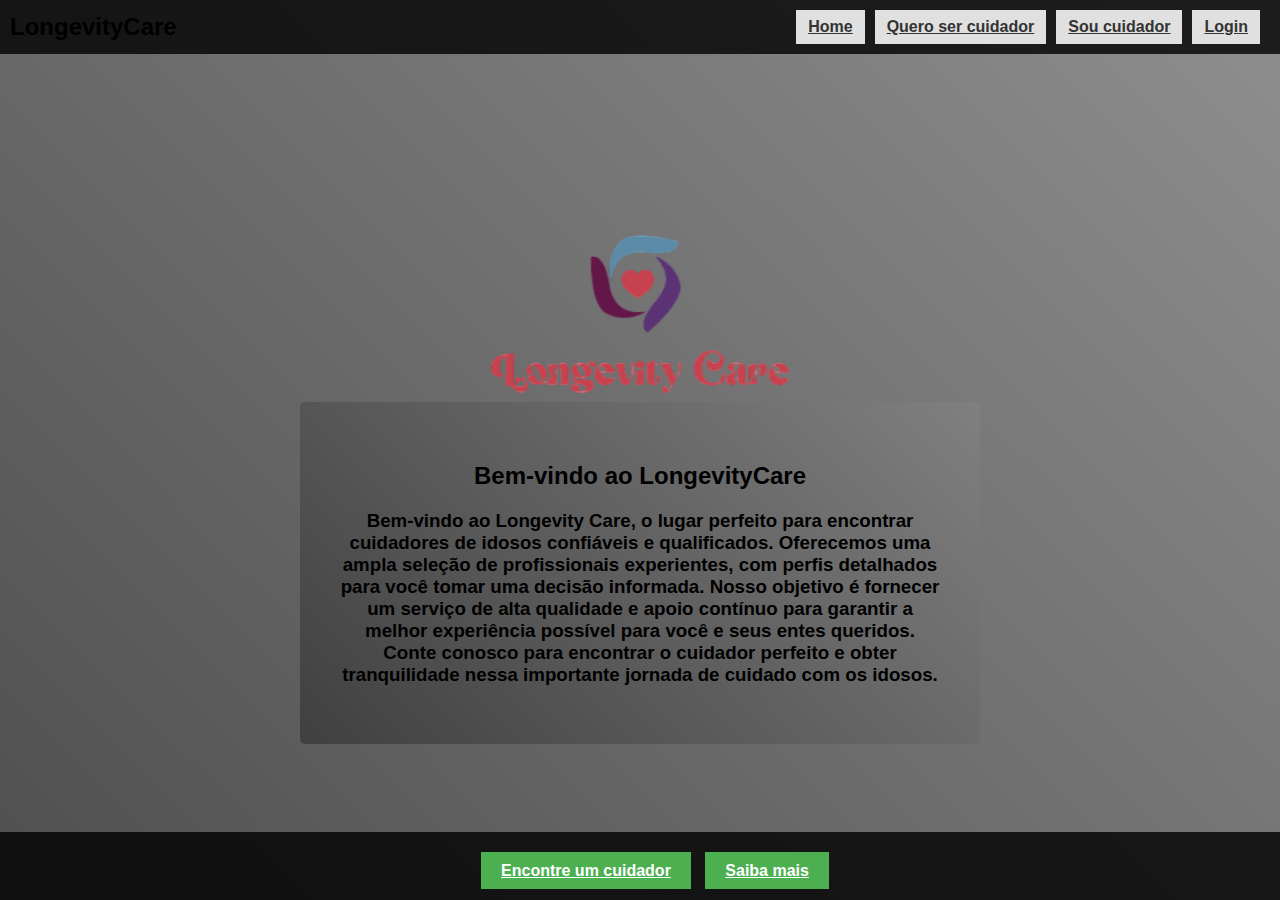
<file: trabalho front-end/index.html>
<!DOCTYPE html>
<html>
<head>
  <title>LongevityCare</title>
    <link rel="stylesheet" href="./CSS/main.css">
</head>
<body>
  <div class="header">
    <div class="logo">LongevityCare</div>

    <div class="menu">
        <a class="menu-item" href="index.html">Home</a>
        <a class="menu-item" href="cadastro_cuidador.html">Quero ser cuidador</a>
        <a class="menu-item" href="login_cuidados.html">Sou cuidador</a>
        <a class="menu-item" href="login_usuario.html">Login</a>
        
    </div>
    
  </div>
  
  <div class="content">
    <img src="./ARQUIVOS/logo2.png" alt="Imagem de boas-vindas">
    <div class="container">
    <div class="text-box">
    <h2 class="welcome-message">Bem-vindo ao LongevityCare</h2>
    <h3>
        Bem-vindo ao Longevity Care, o lugar perfeito para encontrar cuidadores de idosos confiáveis e qualificados. Oferecemos uma ampla seleção de profissionais experientes, com perfis detalhados para você tomar uma decisão informada. Nosso objetivo é fornecer um serviço de alta qualidade e apoio contínuo para garantir a melhor experiência possível para você e seus entes queridos. Conte conosco para encontrar o cuidador perfeito e obter tranquilidade nessa importante jornada de cuidado com os idosos.</h3>
        </div>
    </div>
</div>
  <div class="footer">
    <div class="footer-buttons">
        <a class="footer-button" href="encontre_um_cuidador.html">Encontre um cuidador</a>
        <a class="footer-button" href="saiba-mais.html">Saiba mais</a>  
    </div>
  </div>
</body>
</html>
</file>
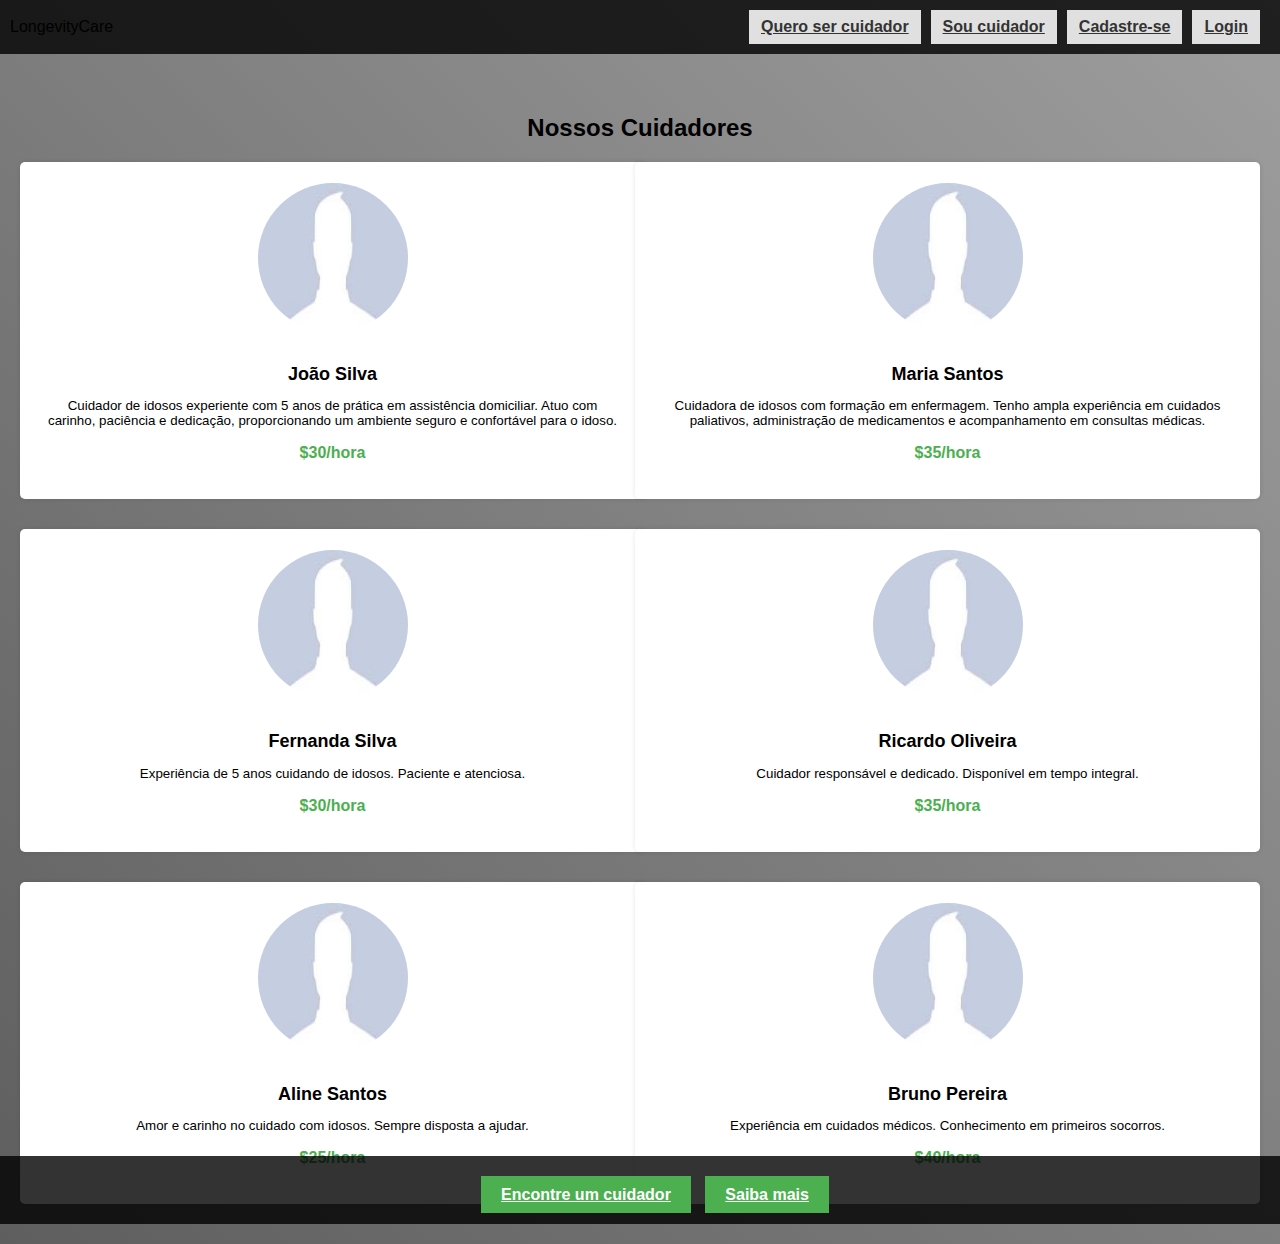
<file: trabalho front-end/encontre_um_cuidador.html>
<!DOCTYPE html>
<html>
<head>
  <title>LongevityCare - Cuidadores de Idosos</title>
  <link rel="stylesheet" href="./CSS/cuidadores.css">
</head>
<body>
  <div class="header">
    <div class="logo">LongevityCare</div>
    <div class="menu">
      <a class="menu-item" href="cadastro_cuidador.html">Quero ser cuidador</a>
      <a class="menu-item" href="login_cuidados.html">Sou cuidador</a>
      <a class="menu-item" href="cadastro_cuidador.html">Cadastre-se</a>
      <a class="menu-item" href="login_usuario.html">Login</a>
    </div>
  </div>

  <div class="content">
    <div class="container">
      <h2 class="title">Nossos Cuidadores</h2>
      <div class="caregivers-grid">
        <div class="caregiver-box">
          <button class="caregiver-button">
            <img src="./ARQUIVOS/cuidador.jfif" alt="Foto de Perfil">
            <h3 class="caregiver-name">João Silva</h3>
            <p class="caregiver-description">Cuidador de idosos experiente com 5 anos de prática em assistência domiciliar. Atuo com carinho, paciência e dedicação, proporcionando um ambiente seguro e confortável para o idoso.</p>
            <p class="caregiver-rate">$30/hora</p>
          </button>
        </div>
        <div class="caregiver-box">
          <button class="caregiver-button">
            <img src="./ARQUIVOS/cuidador.jfif" alt="Foto de Perfil">
            <h3 class="caregiver-name">Maria Santos</h3>
            <p class="caregiver-description">Cuidadora de idosos com formação em enfermagem. Tenho ampla experiência em cuidados paliativos, administração de medicamentos e acompanhamento em consultas médicas.</p>
            <p class="caregiver-rate">$35/hora</p>
          </button>
        </div>
        <div class="caregiver-box">
          <button class="caregiver-button">
            <img src="./ARQUIVOS/cuidador.jfif" alt="Foto de Cuidador">
            <h3 class="caregiver-name">Fernanda Silva</h3>
            <p class="caregiver-description">Experiência de 5 anos cuidando de idosos. Paciente e atenciosa.</p>
            <p class="caregiver-rate">$30/hora</p>
          </button>
        </div>
        <div class="caregiver-box">
          <button class="caregiver-button">
            <img src="./ARQUIVOS/cuidador.jfif" alt="Foto de Cuidador">
            <h3 class="caregiver-name">Ricardo Oliveira</h3>
            <p class="caregiver-description">Cuidador responsável e dedicado. Disponível em tempo integral.</p>
            <p class="caregiver-rate">$35/hora</p>
          </button>
        </div>
        <div class="caregiver-box">
          <button class="caregiver-button">
            <img src="./ARQUIVOS/cuidador.jfif" alt="Foto de Cuidador">
            <h3 class="caregiver-name">Aline Santos</h3>
            <p class="caregiver-description">Amor e carinho no cuidado com idosos. Sempre disposta a ajudar.</p>
            <p class="caregiver-rate">$25/hora</p>
          </button>
        </div>
        <div class="caregiver-box">
          <button class="caregiver-button">
            <img src="./ARQUIVOS/cuidador.jfif" alt="Foto de Cuidador">
            <h3 class="caregiver-name">Bruno Pereira</h3>
            <p class="caregiver-description">Experiência em cuidados médicos. Conhecimento em primeiros socorros.</p>
            <p class="caregiver-rate">$40/hora</p>
          </button>
        </div>
      </div>
    </div>
  </div>

  <div class="footer">
    <div class="footer-buttons">
      <a class="footer-button" href="encontre.html">Encontre um cuidador</a>
      <a class="footer-button" href="saiba-mais.html">Saiba mais</a>
    </div>
  </div>
</body>
</html>
</file>
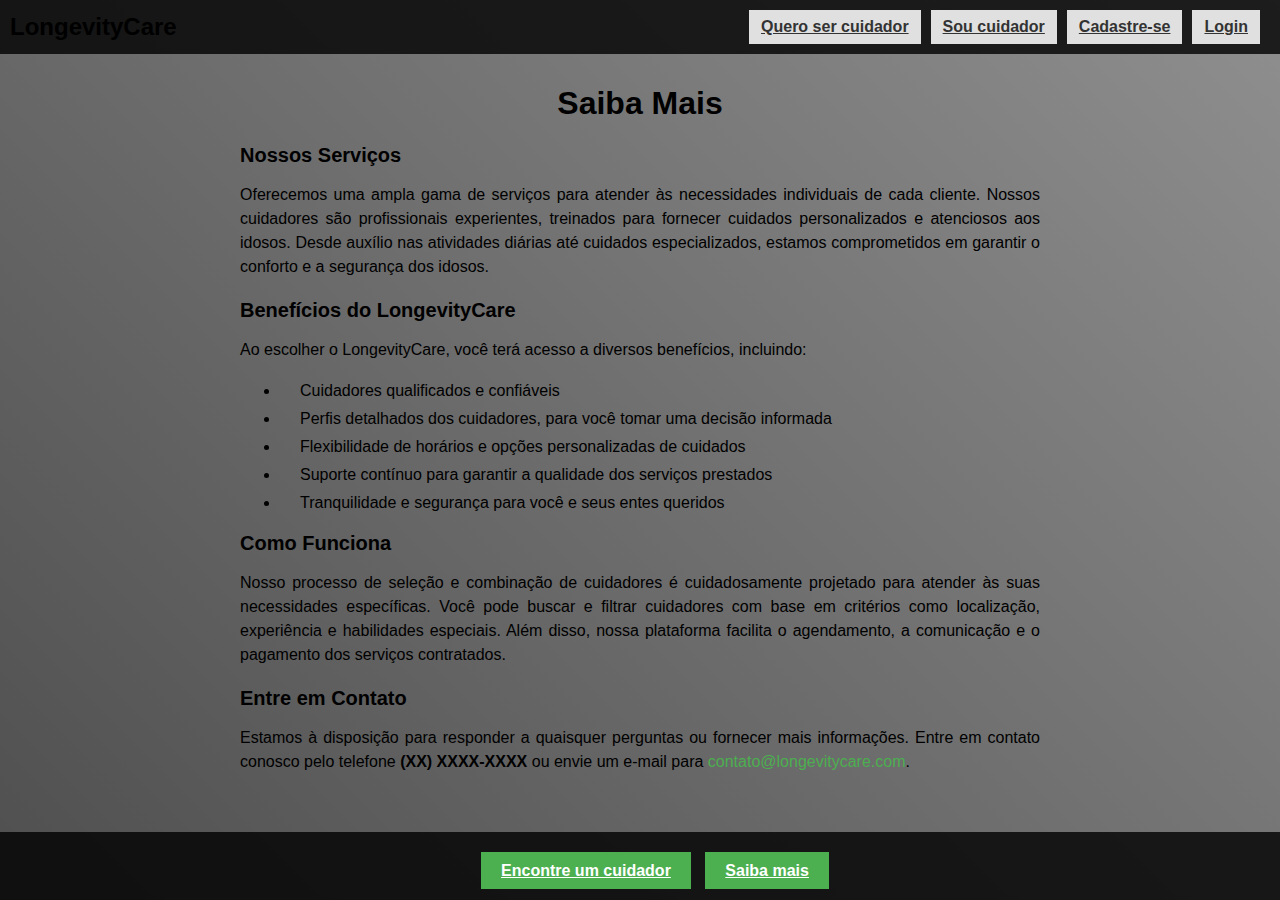
<file: trabalho front-end/saiba-mais.html>
<!DOCTYPE html>
<html>
<head>
  <title>LongevityCare - Saiba Mais</title>
  <link rel="stylesheet" href="./CSS/main.css">
  <style>
    .saiba-mais-text {
      max-width: 800px;
      margin: 0 auto;
      text-align: justify;
    }

    .saiba-mais-text h2 {
      margin-bottom: 10px;
      font-size: 20px;
    }

    .saiba-mais-text p {
      margin-bottom: 20px;
      line-height: 1.5;
    }

    .saiba-mais-text ul {
      margin-bottom: 20px;
    }

    .saiba-mais-text li {
      margin-bottom: 10px;
      list-style-type: disc;
      padding-left: 20px;
    }

    .saiba-mais-text a {
      color: #4caf50;
      text-decoration: none;
    }
  </style>
</head>
<body>
  <div class="header">
    <div class="logo">LongevityCare</div>
    <div class="menu">
      <a class="menu-item" href="login_cuidados.html">Quero ser cuidador</a>
      <a class="menu-item" href="pagina2.html">Sou cuidador</a>
      <a class="menu-item" href="cadastro.html">Cadastre-se</a>
      <a class="menu-item" href="login.html">Login</a>
    </div>
  </div>

  <div class="content">
    <h1 class="page-title">Saiba Mais</h1>
    <div class="saiba-mais-text">
      <h2>Nossos Serviços</h2>
      <p>Oferecemos uma ampla gama de serviços para atender às necessidades individuais de cada cliente. Nossos cuidadores são profissionais experientes, treinados para fornecer cuidados personalizados e atenciosos aos idosos. Desde auxílio nas atividades diárias até cuidados especializados, estamos comprometidos em garantir o conforto e a segurança dos idosos.</p>

      <h2>Benefícios do LongevityCare</h2>
      <p>Ao escolher o LongevityCare, você terá acesso a diversos benefícios, incluindo:</p>
      <ul>
        <li>Cuidadores qualificados e confiáveis</li>
        <li>Perfis detalhados dos cuidadores, para você tomar uma decisão informada</li>
        <li>Flexibilidade de horários e opções personalizadas de cuidados</li>
        <li>Suporte contínuo para garantir a qualidade dos serviços prestados</li>
        <li>Tranquilidade e segurança para você e seus entes queridos</li>
      </ul>

      <h2>Como Funciona</h2>
      <p>Nosso processo de seleção e combinação de cuidadores é cuidadosamente projetado para atender às suas necessidades específicas. Você pode buscar e filtrar cuidadores com base em critérios como localização, experiência e habilidades especiais. Além disso, nossa plataforma facilita o agendamento, a comunicação e o pagamento dos serviços contratados.</p>

      <h2>Entre em Contato</h2>
      <p>Estamos à disposição para responder a quaisquer perguntas ou fornecer mais informações. Entre em contato conosco pelo telefone <strong>(XX) XXXX-XXXX</strong> ou envie um e-mail para <a href="mailto:contato@longevitycare.com">contato@longevitycare.com</a>.</p>
    </div>
  </div>

  <div class="footer">
    <div class="footer-buttons">
      <a class="footer-button" href="login_cuidados.html">Encontre um cuidador</a>
      <a class="footer-button" href="saiba-mais.html">Saiba mais</a>
    </div>
  </div>
</body>
</html>
</file>
<file: trabalho front-end/CSS/main.css>
body {
    font-family: Arial, sans-serif;
    margin: 0;
    padding: 0;
    position: relative;
    min-height: 100vh;
    background-color: #f8f8f8;
    background: linear-gradient(45deg, #000000, #fff);
    background-size: 400% 400%;
    animation: gradientAnimation 10s ease infinite;
  }
  
  @keyframes gradientAnimation {
    0% {
      background-position: 0% 50%;
    }
    50% {
      background-position: 100% 50%;
    }
    100% {
      background-position: 0% 50%;
    }
  }

  .header {
    background-color: rgba(0, 0, 0, 0.8);
    padding: 10px;
    display: flex;
    justify-content: space-between;
    align-items: center;
  }
  
  .logo {
    font-size: 24px;
    font-weight: bold;
  }
  
  .menu {
    display: flex;
  }
  
  .menu-item {
    margin-right: 10px;
    padding: 8px 12px;
    border: none;
    background-color: #e0e0e0;
    color: #333;
    font-size: 16px;
    font-weight: bold;
    cursor: pointer;
  }
  
  .menu-item:hover {
    background-color: #ccc;
  }
  
  .content {
    text-align: center;
    padding: 20px;
    position: relative;
    margin-top: -10px;
  }
  
  .welcome-message {
    font-size: 24px;
    margin-bottom: 20px;
  }
  
  .footer {
    position: absolute;
    bottom: 0;
    left: 0;
    width: 100%;
    background-color: rgba(0, 0, 0, 0.8);
    padding: 20px;
    text-align: center;
  }
  
  .footer-buttons {
    margin-top: 10px;
  }
  
  .footer-button {
    margin-right: 10px;
    padding: 10px 20px;
    border: none;
    background-color: #4caf50;
    color: #fff;
    font-size: 16px;
    font-weight: bold;
    cursor: pointer;
  }
  
  .footer-button:hover {
    background-color: #45a049;
  }
  
  .text-box {
    padding: 40px;
    margin-top: -50px;
    border-radius: 5px;
    max-width: 600px;
    margin: 0 auto;
    text-align: center;
    background: linear-gradient(45deg, #000000, #fff);
    background-size: 400% 400%;
    animation: gradientAnimation 10s ease infinite;
  }
  
  @keyframes gradientAnimation {
    0% {
      background-position: 0% 50%;
    }
    50% {
      background-position: 100% 50%;
    }
    100% {
      background-position: 0% 50%;
    }
  }

    .container {
    display: flex;
    justify-content: center;
    align-items: center;
    height: 10px;
  }

  .text-content {
    margin-top: 20px;
  }
  
  .text-content h3 {
    margin-bottom: 20px;
    font-size: 16px;
    line-height: 1.5;
  }

  .saiba-mais-container {
    display: flex;
    justify-content: center;
    align-items: center;
    flex-wrap: wrap;
    max-height: 400px;
    overflow: auto;
  }
  
  .saiba-mais-box {
    width: 300px;
    margin: 20px;
    padding: 20px;
    border: 1px solid #ccc;
    border-radius: 5px;
    text-align: center;
  }
  
  .saiba-mais-box img {
    width: 200px;
    height: 200px;
    object-fit: cover;
    border-radius: 50%;
    margin-bottom: 10px;
  }
  
  .saiba-mais-title {
    font-size: 20px;
    font-weight: bold;
  }
  
  .saiba-mais-description {
    font-size: 16px;
    line-height: 1.5;
  }
</file>
<file: trabalho front-end/CSS/cuidadores.css>
body {
  font-family: Arial, sans-serif;
  margin: 0;
  padding: 0;
  position: relative;
  min-height: 100vh;
  background-color: #f8f8f8;
  background: linear-gradient(45deg, #000000, #fff);
  background-size: 400% 400%;
  animation: gradientAnimation 10s ease infinite;
}

@keyframes gradientAnimation {
  0% {
    background-position: 0% 50%;
  }
  50% {
    background-position: 100% 50%;
  }
  100% {
    background-position: 0% 50%;
  }
}

.header {
  background-color: rgba(0, 0, 0, 0.8);
  padding: 10px;
  display: flex;
  justify-content: space-between;
  align-items: center;
}

.menu {
  display: flex;
}

.menu-item {
  margin-right: 10px;
  padding: 8px 12px;
  border: none;
  background-color: #e0e0e0;
  color: #333;
  font-size: 16px;
  font-weight: bold;
  cursor: pointer;
}

.menu-item:hover {
  background-color: #ccc;
}

.footer {
  position: absolute;
  bottom: 0;
  left: 0;
  width: 100%;
  background-color: rgba(0, 0, 0, 0.8);
  padding: 20px;
  text-align: center;
}

.footer-buttons {
  margin-top: 10px;
}

.footer-button {
  margin-right: 10px;
  padding: 10px 20px;
  border: none;
  background-color: #4caf50;
  color: #fff;
  font-size: 16px;
  font-weight: bold;
  cursor: pointer;
}

.footer-button:hover {
  background-color: #45a049;
}

.container {
  padding: 20px;
  margin: 20px;
  text-align: center;
}

.title {
  font-size: 24px;
  margin-bottom: 20px;
}

.caregivers-grid {
  display: grid;
  grid-template-columns: repeat(2, 1fr);
  gap: 30px;
  justify-items: center;
  align-items: stretch;
}

.caregiver-box {
  background-color: #fff;
  padding: 20px;
  border-radius: 5px;
  text-align: center;
  width: 100%;
  box-shadow: 0 0 5px rgba(0, 0, 0, 0.1);
}

.caregiver-box img {
  width: 150px;
  height: 150px;
  border-radius: 50%;
  margin-bottom: 10px;
}

.caregiver-name {
  font-size: 18px;
  margin-bottom: 10px;
}

.caregiver-description {
  margin-bottom: 10px;
}

.caregiver-rate {
  font-size: 16px;
  font-weight: bold;
  color: #4caf50;
}

.caregiver-button {
  border: none;
  background-color: transparent;
  cursor: pointer;
  width: 100%;
}

.caregiver-button:hover {
  background-color: #f2f2f2;
}
</file>
